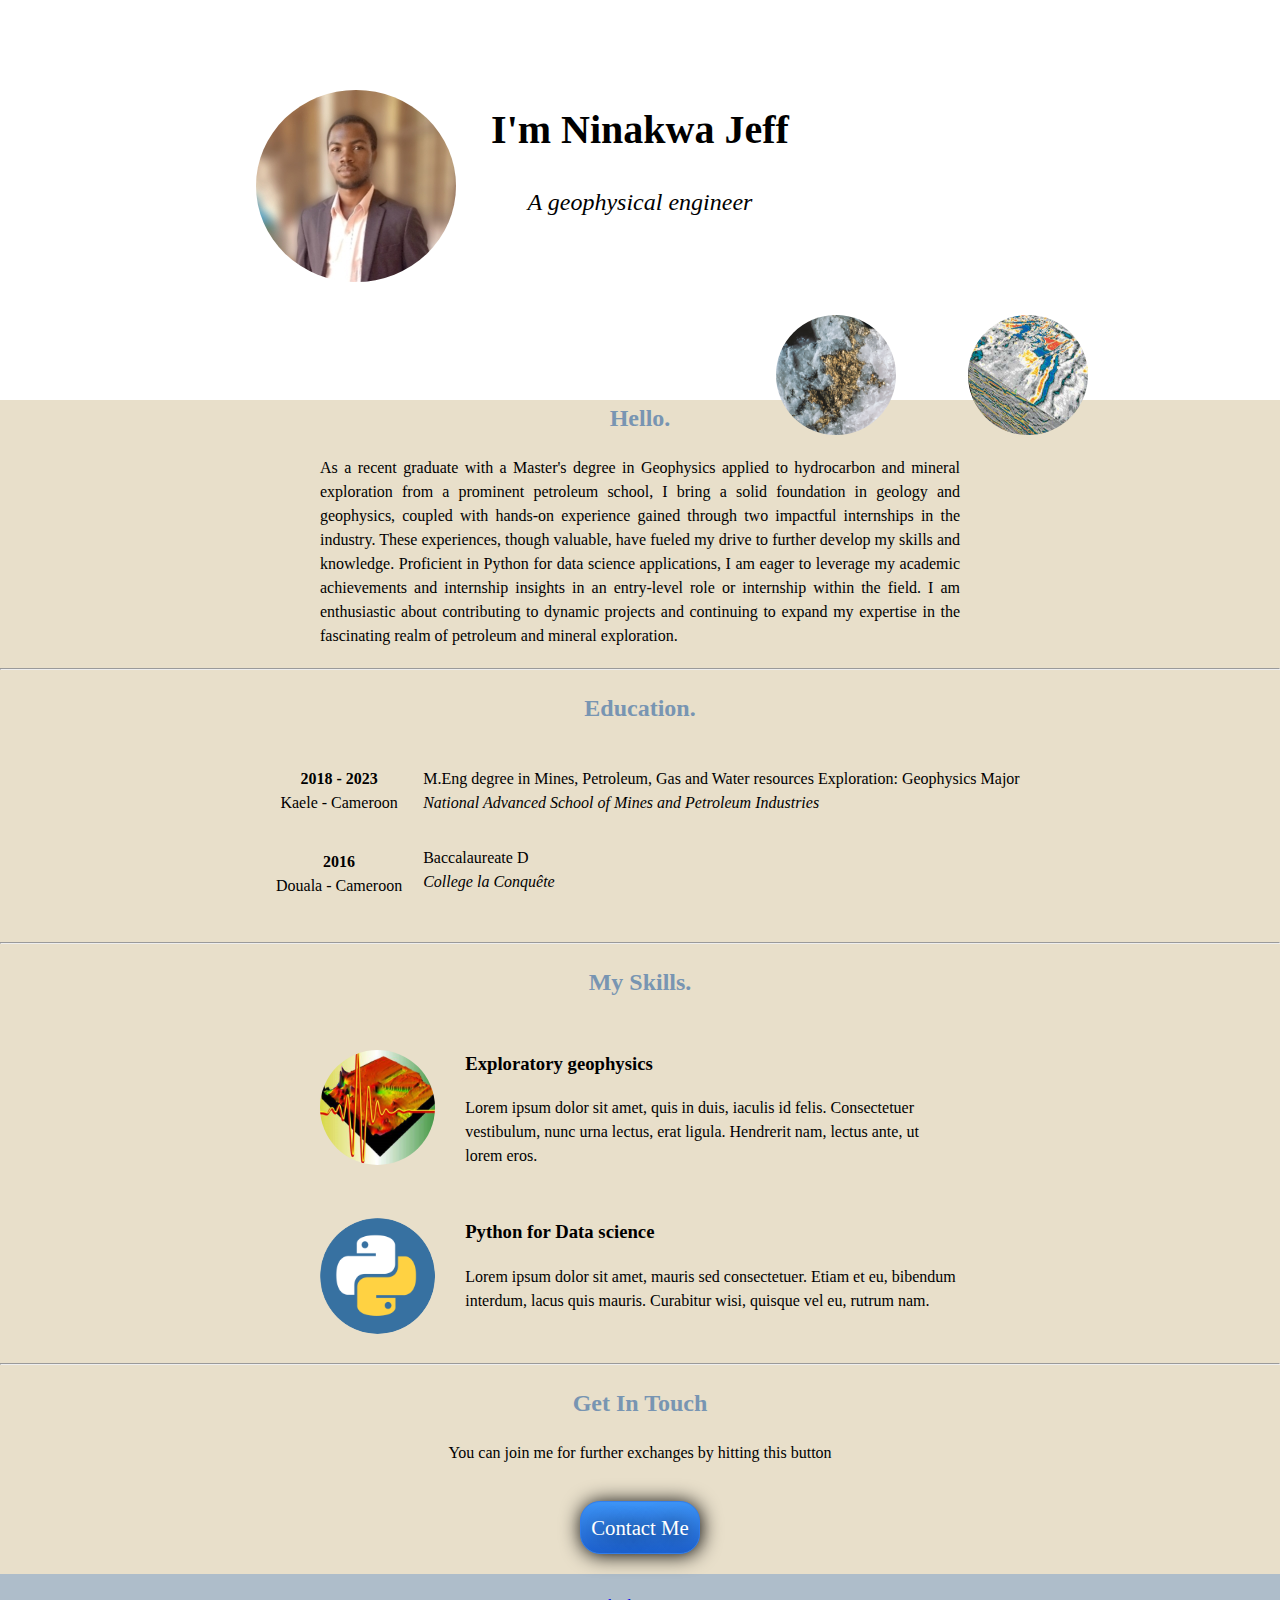
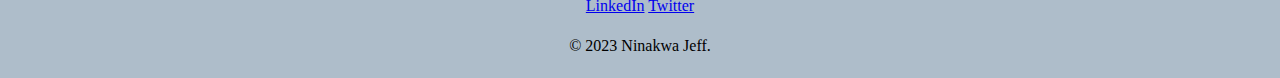
<file: index.html>
<!doctype html>
<html lang="en">
    <head>
        <meta charset="UTF-8">
        <meta name="viewport"
              content="width=device-width, user-scalable=yes, initial-scale=1.0">
        <meta name="description"
              content="CV of a young graduated geophysical engineer with some experience gained in internships">
        <meta http-equiv="X-UA-Compatible" content="ie=edge">
        <title>Ninakwa Jeff</title>
        <link rel="icon" href="images/favicon_NJ2/favicon.ico">
        <link rel="stylesheet" href="css/styles.css">
    </head>


    <body>
        <div class="top-container">
            <img class="gold-ore" src="images/png/gold-ore.png" alt="gold image">
            <img src="images\Photo de CV.jpg" alt="Photo of Ninakwa Jeff" class="profile-image">
            <h1>I'm Ninakwa Jeff</h1>
            <p ID="title"><em>A geophysical engineer</em></p>
            <img class="seismic" src="images/png/seismic-attributes.png" alt="seismic image">
        </div>


        <div class="middle-container">
          <div class="profile">
            <h2 style="margin-top:0px;">Hello.</h2>
            <p class="about-me">As a recent graduate with a Master's degree in Geophysics applied to hydrocarbon and
                mineral exploration from a prominent petroleum school, I bring a solid foundation in geology and
                geophysics, coupled with hands-on experience gained through two impactful internships in the industry.
                These experiences, though valuable, have fueled my drive to further develop my skills and knowledge.
                Proficient in Python for data science applications, I am eager to leverage my academic achievements and
                internship insights in an entry-level role or internship within the field. I am enthusiastic about
                contributing to dynamic projects and continuing to expand my expertise in the fascinating realm of
                petroleum and mineral exploration.</p>
          </div>
          <hr>

          <div class="education">
            <h2>Education.</h2>
            <div class="education-row">
            <table cellspacing="20" >
                    <tr>
                        <td style=" padding-bottom: 10px;"><strong>2018 - 2023 </strong><br>Kaele - Cameroon</td>
                        <td style="text-align: left; padding-bottom: 10px;">M.Eng degree in Mines, Petroleum, Gas and Water resources Exploration: Geophysics Major
                            <br><em>National Advanced School of Mines and Petroleum Industries</em></td>
                    </tr>
                    <tr>
                        <td style=" padding: 0 0 10px 0;"><strong> 2016 </strong><br>Douala - Cameroon </td>
                        <td style="text-align: left; padding-bottom: 20px;">Baccalaureate D <br> <em>College la Conquête</em></td>
                    </tr>
                </table>
            </div>
          </div>
          <hr>

          <div class="skills">
            <h2>My Skills.</h2>
            <div class="skill-row">
              <img class="skill-image" src="images\png\geophysics.png" alt="image of 'applied geophysics'">
              <h3>Exploratory geophysics</h3>
              <p>Lorem ipsum dolor sit amet, quis in duis, iaculis id felis. Consectetuer vestibulum, nunc urna lectus, erat ligula. Hendrerit nam, lectus ante, ut lorem eros.</p>
            </div>
            <div class="skill-row">
              <img class="skill-image" src="images\png\python-logo.png" alt="Python logo">
              <h3>Python for Data science</h3>
              <p>Lorem ipsum dolor sit amet, mauris sed consectetuer. Etiam et eu, bibendum interdum, lacus quis mauris. Curabitur wisi, quisque vel eu, rutrum nam.</p>
            </div>
          </div>
          <hr>

          <div class="contact-me">
            <h2>Get In Touch</h2>
            <p>You can join me for further exchanges by hitting this button </p>
            <a class="contact-button" href="mailto:ninakwajeff@outlook.com">Contact Me</a>
          </div>
        </div>


        <div class="bottom-container">
          <a class="footer-link" href="https://www.linkedin.com/in/jeff-ninakwa-619a701b5">LinkedIn</a>
          <a class="footer-link" href="https://twitter.com/NinakwaJeff">Twitter</a>
          <p class="footer-credit">© 2023 Ninakwa Jeff.</p>
        </div>

    </body>
</html>
</file>
<file: css/styles.css>
body {
    margin: 0;
    text-align: center;
    font-family: palatino, serif;
    line-height: 1.5;
    }

h1 {
    margin: 100px auto auto;
    display: inline-block;
    font-size: 2.5em;
}

h2{
    color: #7895B2;

}

#title {
    font-size: 1.5em;
}

.gold-ore{
    width: 120px;
    border-radius: 50%;
    position: absolute;
    right: 30%;
    top: 35%;
}

.seismic{
    width: 120px;
    border-radius: 100%;
    position: absolute;
    right: 15%;
    top: 35%;
}

.profile-image{
    border-radius: 50%;
    position: absolute;
    top: 10%;
    left:20%;
}

.about-me{
    width: 50%;
    margin: 0 auto 20px;
    text-align: justify;
    text-justify: inter-character;
}

.skill-image{
    border-radius: 100%;
    width: 18%;
    margin-right: 30px;
    float: left;
}

.education-row{
    margin-left: 20%;
}

.skill-row{
    width: 50%;
    margin: 50px auto 50px auto;
    text-align: left;
}

.top-container  {
    height: 400px;
    background-image:   linear-gradient(rgba(255, 255, 255, 0.5), rgba(255, 255, 255, 0.5)),
                        url('https://th.bing.com/th/id/OIP.x80st1imSMzpcI4kMIB-5AHaE6?rs=1&pid=ImgDetMain');
    background-size: cover;
    background-repeat: no-repeat;
    margin: 0;
}

.middle-container {
    background-color: #E8DFCA;
    margin: 0;
}

.bottom-container {
    margin: 0;
    padding: 20px;
    background-color: #AEBDCA;
}

.footer-credit {
    margin-bottom:0;
}

.contact-button {
   background: #3D94F6;
   background-image: -webkit-linear-gradient(top, #3D94F6, #1E62D0);
   background-image: -moz-linear-gradient(top, #3D94F6, #1E62D0);
   background-image: -ms-linear-gradient(top, #3D94F6, #1E62D0);
   background-image: -o-linear-gradient(top, #3D94F6, #1E62D0);
   background-image: -webkit-gradient(to bottom, #3D94F6, #1E62D0);
   -webkit-border-radius: 20px;
   -moz-border-radius: 20px;
   border-radius: 20px;
   color: #FFFFFF;
   font-family: Palatino, serif;
   font-size: 1.3em;
   font-weight: 100;
   padding: 10px;
   -webkit-box-shadow: 1px 1px 20px 0 #000000;
   -moz-box-shadow: 1px 1px 20px 0 #000000;
   box-shadow: 1px 1px 20px 0 #000000;
   text-shadow: 1px 1px 20px #000000;
   border: solid #337FED 1px;
   text-decoration: none;
   display: inline-block;
   cursor: pointer;
   text-align: center;
   margin: 20px auto;
}

.contact-button:hover {
   border: solid #337FED 1px;
   background: #1E62D0;
   background-image: -webkit-linear-gradient(top, #1E62D0, #3D94F6);
   background-image: -moz-linear-gradient(top, #1E62D0, #3D94F6);
   background-image: -ms-linear-gradient(top, #1E62D0, #3D94F6);
   background-image: -o-linear-gradient(top, #1E62D0, #3D94F6);
   background-image: -webkit-gradient(to bottom, #1E62D0, #3D94F6);
   -webkit-border-radius: 20px;
   -moz-border-radius: 20px;
   border-radius: 20px;
   text-decoration: none;
}
</file>
